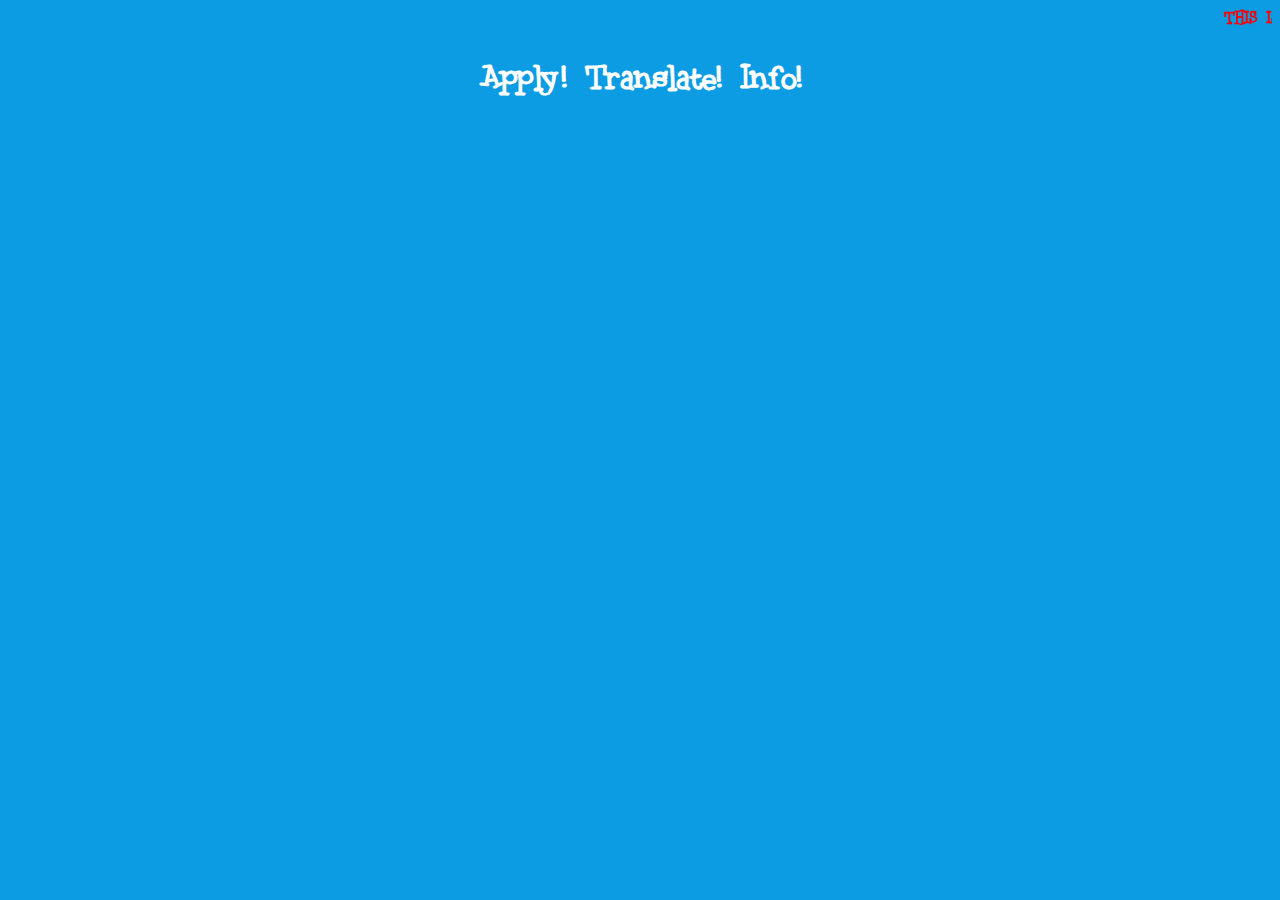
<file: index.html>
<!DOCTYPE html>
<html>
  <head>
    <link rel="shortcut icon" type="image/png" href="favicon.ico">
    <link rel='stylesheet' type='text/css' href='style.css'>
    <title>SDS</title>
  </head>
  <style>
div {
  color: red;
  text-align: center;
}
</style>
  <div><big><b><marquee behavior="scroll" direction="left">THIS IS NOT THE ACTUAL SDS TRANSLATOR APPLICATION.  ---  THIS WEBSITE IS STILL IN DEVELOPMENT.</b></marquee></div>
<h1><center><a href="/SDS-Translators/apply">Apply!</a>  <a href="/SDS-Translators/translate">Translate!</a> <a href="/SDS-Translators/translations">Info!</a></center></h1>
</html>
</file>
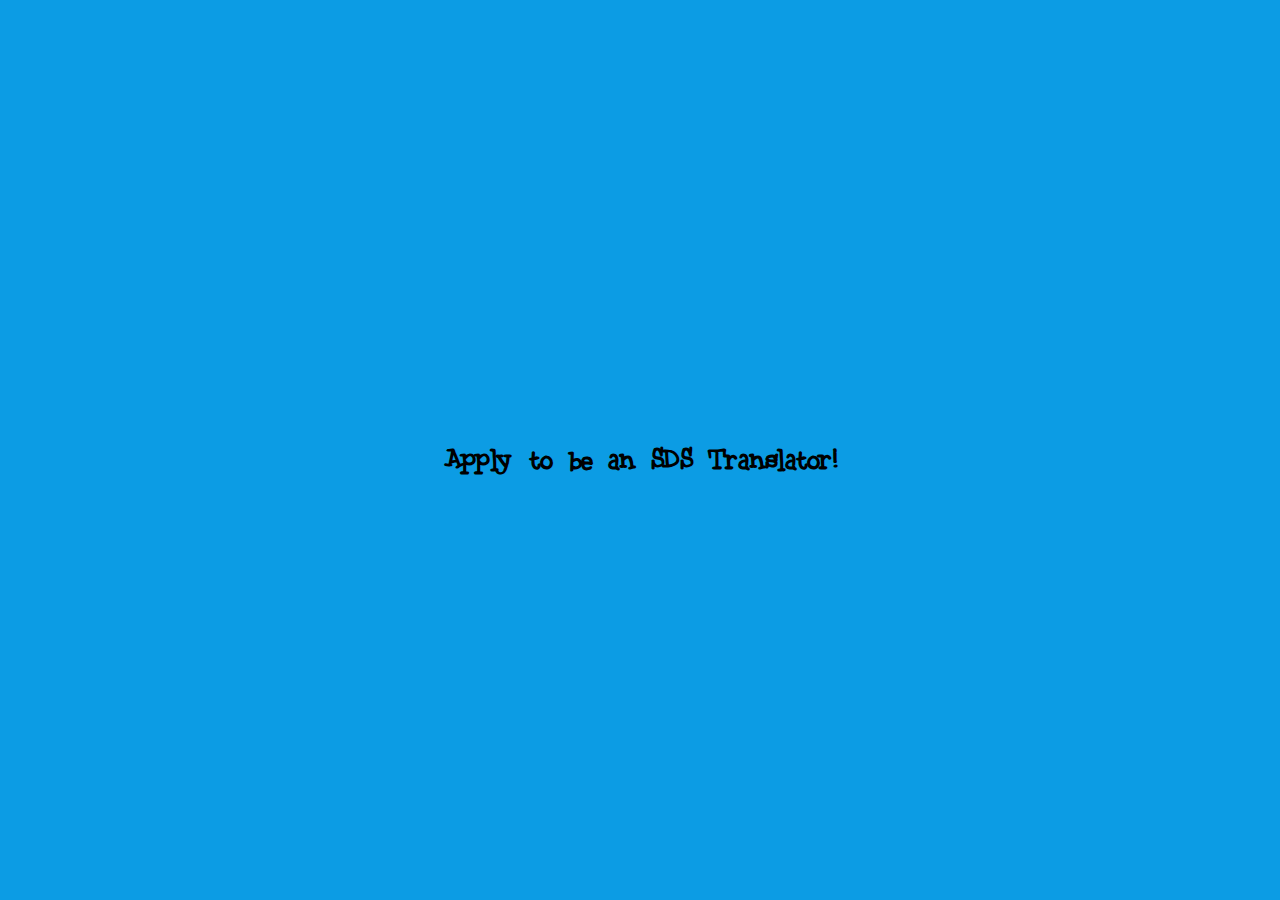
<file: apply/index.html>
<!DOCTYPE html>
<html>
  <head>
    <link rel='stylesheet' type='text/css' href='style.css'>
    <title>Apply!</title>
  </head>
<body>
<center>
<h1>Apply to be an SDS Translator!</h1>
<script>(function(t,e,s,n){var o,a,c;t.SMCX=t.SMCX||[],e.getElementById(n)||(o=e.getElementsByTagName(s),a=o[o.length-1],c=e.createElement(s),c.type="text/javascript",c.async=!0,c.id=n,c.src=["https:"===location.protocol?"https://":"http://","widget.surveymonkey.com/collect/website/js/tRaiETqnLgj758hTBazgd0sKyIzdXLMjGDBvvKv5_2BI5jDdEYVGemywbUbY7JU8Jm.js"].join(""),a.parentNode.insertBefore(c,a))})(window,document,"script","smcx-sdk");</script>
</center>
</body>
</html>
</file>
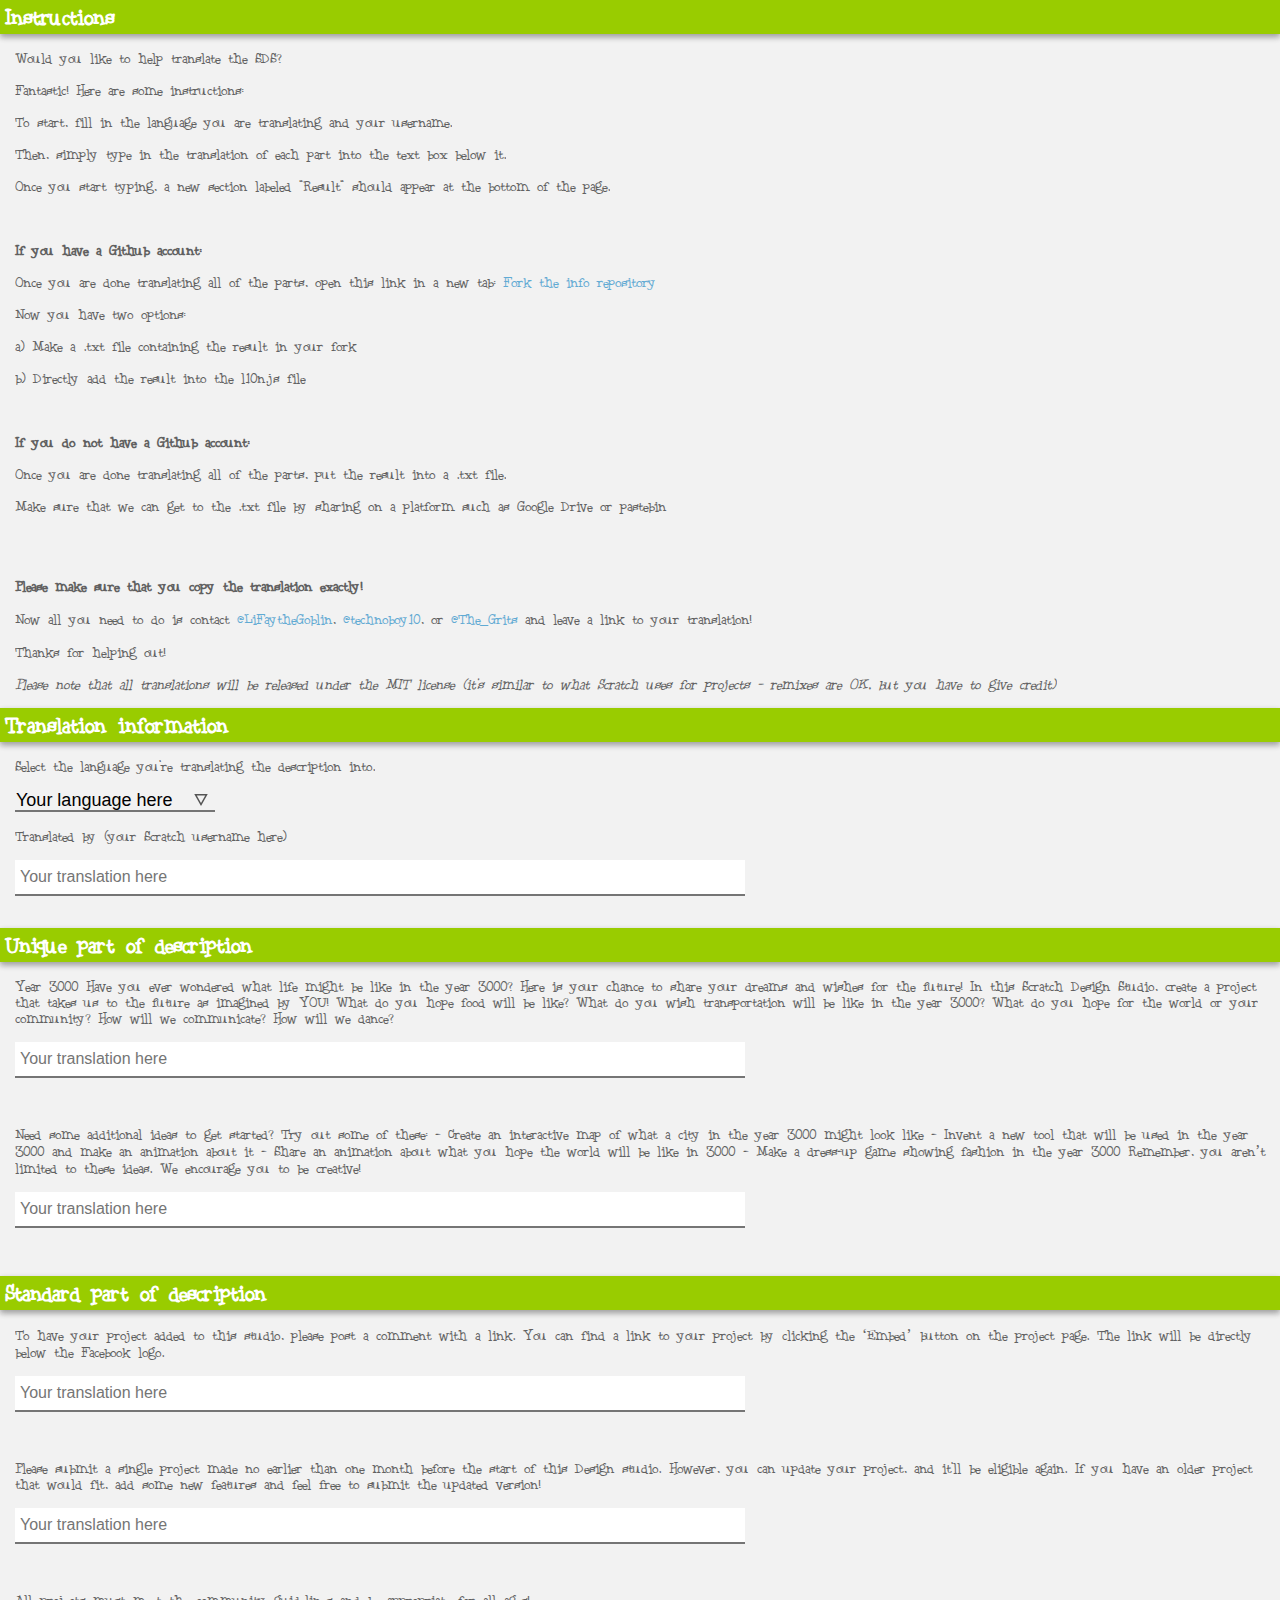
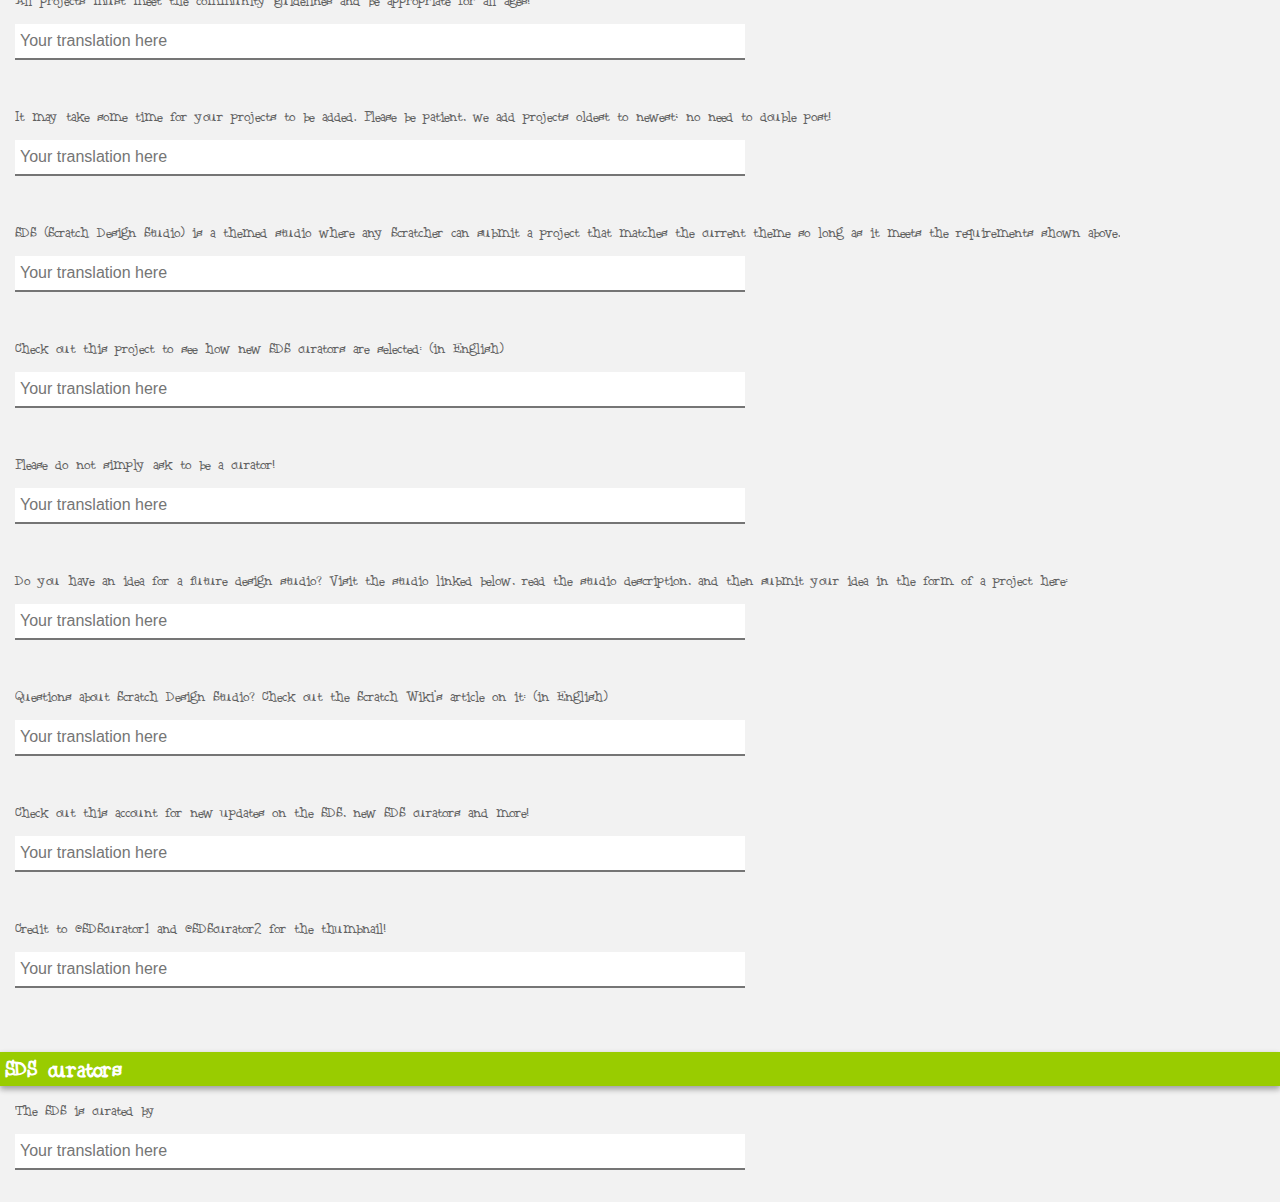
<file: translate/index.html>
<!DOCTYPE html>
<html>
  <head>
    <title>SDS Translation</title>
    <script src="languages.js"></script>
    <script src="formatter.js"></script>
    <link rel='stylesheet' type='text/css' href='style.css'>
  </head>
  <body onload="dropdownPrep()">
    <div class="header">
      <h2>Instructions</h2>
    </div>
    <div id="instructions" class="content">
      <p>Would you like to help translate the SDS?</p>
      <p>Fantastic! Here are some instructions:</p>
      <p>To start, fill in the language you are translating and your username.</p>
      <p>Then, simply type in the translation of each part into the text box below it.</p>
      <p>Once you start typing, a new section labeled "Result" should appear at the bottom of the page.</p>
      <br/>
      <b><p>If you have a Github account:</p></b>
      <p>Once you are done translating all of the parts, open this link in a new tab: <a href="https://github.com/scratchdesignstudio/info#fork-destination-box">Fork the info repository</a></p>
      <p>Now you have two options: </p>
      <p>a) Make a .txt file containing the result in your fork </p>
      <p>b) Directly add the result into the l10n.js file</p>
      <br/>
      <b><p>If you do not have a Github account:</p></b>
      <p>Once you are done translating all of the parts, put the result into a .txt file.</p>
      <p>Make sure that we can get to the .txt file by sharing on a platform such as Google Drive or pastebin</p>
      <br/>
      <br/>
      <b><p>Please make sure that you copy the translation exactly!</p></b>
      <p>Now all you need to do is contact <a href="https://scratch.mit.edu/users/LiFaytheGoblin/">@LiFaytheGoblin</a>, <a href="https://scratch.mit.edu/users/technoboy10/">@technoboy10</a>, or <a href="https://scratch.mit.edu/users/The_Grits/">@The_Grits</a> and leave a link to your translation!</p>
      <p>Thanks for helping out!</p>
      <p><em>Please note that all translations will be released under the MIT license (it's similar to what Scratch uses for projects - remixes are OK, but you have to give credit)</em></p>
    </div>
    <div class="header">
      <h2>Translation information</h2>
    </div>
    <div class="content">
      <p>Select the language you're translating the description into.</p>
      <select id="lang" onchange="render()"><option disabled selected id="default" value="invalid">Your language here</option></select>
      <p>Translated by (your Scratch username here)</p>
      <input type="text" placeholder="Your translation here" id="translator" size="75">
      <br/>
      <br/>
    </div>
    <div class="header">
      <h2>Unique part of description</h2>
    </div>
    <div id="uniqueContent" class="content">
      <p>Year 3000 Have you ever wondered what life might be like in the year 3000? Here is your chance to share your dreams and wishes for the future! In this Scratch Design Studio, create a project that takes us to the future as imagined by YOU! What do you hope food will be like? What do you wish transportation will be like in the year 3000? What do you hope for the world or your community? How will we communicate? How will we dance? </p>
      <input type="text" placeholder="Your translation here" id="unique1" size="75" class="uniqueInput">
      <br/>
      <br/>
      <p>Need some additional ideas to get started? Try out some of these:
 - Create an interactive map of what a city in the year 3000 might look like 
 - Invent a new tool that will be used in the year 3000 and make an animation about it
 - Share an animation about what you hope the world will be like in 3000
 - Make a dress-up game showing fashion in the year 3000

Remember, you aren’t limited to these ideas. We encourage you to be creative!</p>
      <input type="text" placeholder="Your translation here" id="unique2" size="75" class="uniqueInput">
      <br/>
    </div>
    <br/>
    <br/>
    <div class="header">
      <h2>Standard part of description</h2>
    </div>
    <div id="standardContent" class="content">
      <p>To have your project added to this studio, please post a comment with a link. You can find a link to your project by clicking the ‘Embed’ button on the project page. The link will be directly below the Facebook logo.</p>
      <input type="text" placeholder="Your translation here" id="link" size="75">
      <br/>
      <br/>
      <p>Please submit a single project made no earlier than one month before the start of this Design studio. However, you can update your project, and it'll be eligible again. If you have an older project that would fit, add some new features and feel free to submit the updated version!</p>
      <input type="text" placeholder="Your translation here" id="age" size="75">
      <br/>
      <br/>
      <p>All projects must meet the community guidelines and be appropriate for all ages!</p>
      <input type="text" placeholder="Your translation here" id="appropriate" size="75">
      <br/>
      <br/>
      <p>It may take some time for your projects to be added. Please be patient, we add projects oldest to newest; no need to double post!</p>
      <input type="text" placeholder="Your translation here" id="patience" size="75">
      <br/>
      <br/>
      <p>SDS (Scratch Design Studio) is a themed studio where any Scratcher can submit a project that matches the current theme so long as it meets the requirements shown above.</p>
      <input type="text" placeholder="Your translation here" id="whatIsSDS" size="75">
      <br/>
      <br/>
      <p>Check out this project to see how new SDS curators are selected: (in English)</p>
      <input type="text" placeholder="Your translation here" id="selected" size="75">
      <br/>
      <br/>
      <p>Please do not simply ask to be a curator!</p>
      <input type="text" placeholder="Your translation here" id="ask" size="75">
      <br/>
      <br/>
      <p>Do you have an idea for a future design studio? Visit the studio linked below, read the studio description, and then submit your idea in the form of a project here:</p>
      <input type="text" placeholder="Your translation here" id="idea" size="75">
      <br/>
      <br/>
      <p>Questions about Scratch Design Studio? Check out the Scratch Wiki's article on it: (in English)</p>
      <input type="text" placeholder="Your translation here" id="wiki" size="75">
      <br/>
      <br/>
      <p>Check out this account for new updates on the SDS, new SDS curators and more!</p>
      <input type="text" placeholder="Your translation here" id="account" size="75">
      <br/>
      <br/>
      <p>Credit to @SDScurator1 and @SDScurator2 for the thumbnail!</p>
      <input type="text" placeholder="Your translation here" id="thumbnail" size="75">
      <br/>
      <br/>
    </div>
    <br/>
    <br/>
    <div class="header">
      <h2>SDS curators</h2>
    </div>
    <div id="curators" class="input content">
      <p>The SDS is curated by</p>
      <input type="text" placeholder="Your translation here" id="curatorsp" size="75">
      <br/>
      <br/>
    </div>
    <div class="finish header">
      <h2>Result</h2>
    </div>
    <div class="finish content">
      <p>Thanks for your help! Copy the text below and follow the instructions at the top of the page to submit your translation.</p>
      <textarea id="result" onclick="this.focus();this.select()" readonly></textarea>
    </div>
  </body>
</html>
</file>
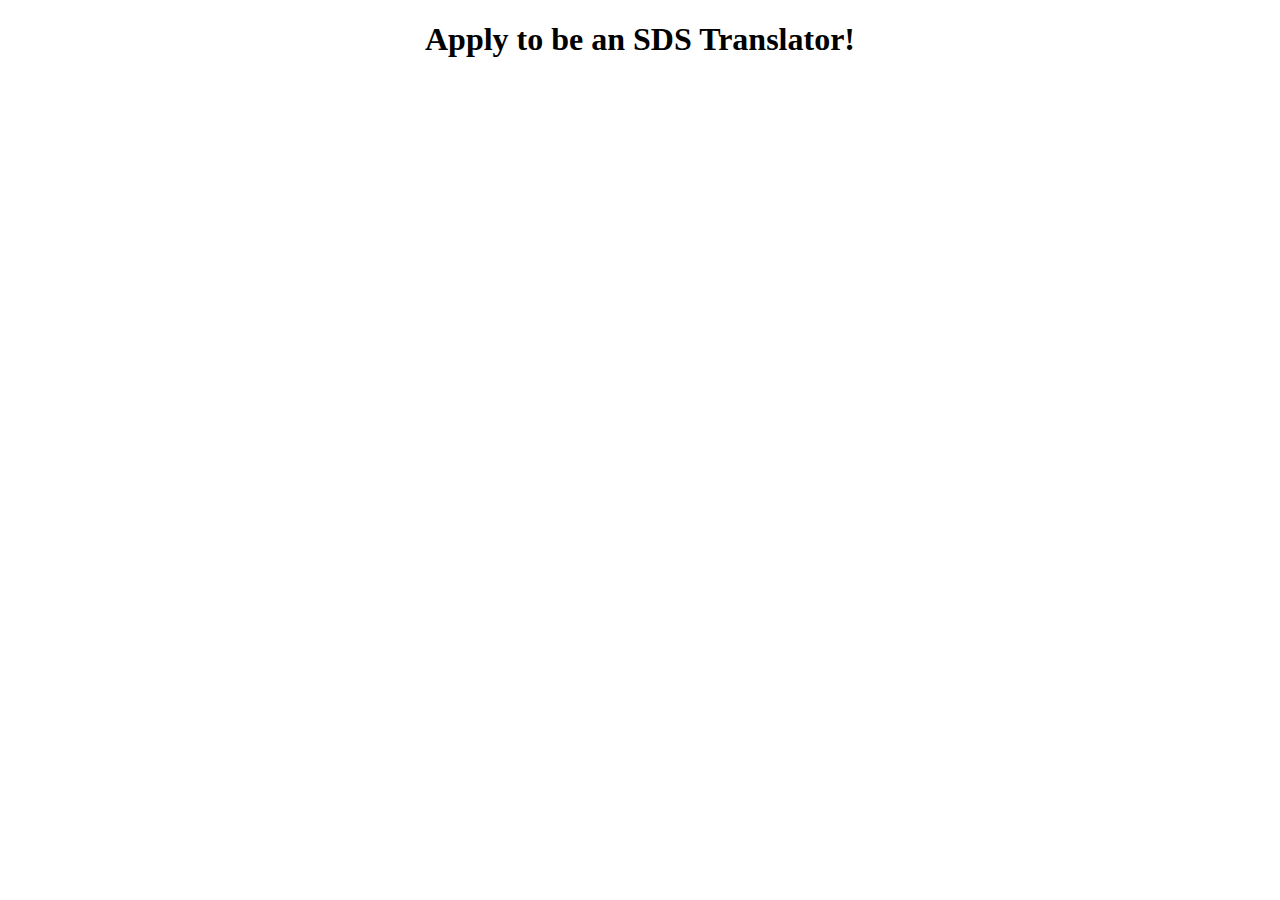
<file: apply.html>
<!DOCTYPE html>
<html>
<body>
<center>
<h1>Apply to be an SDS Translator!</h1>
<script>(function(t,e,s,n){var o,a,c;t.SMCX=t.SMCX||[],e.getElementById(n)||(o=e.getElementsByTagName(s),a=o[o.length-1],c=e.createElement(s),c.type="text/javascript",c.async=!0,c.id=n,c.src=["https:"===location.protocol?"https://":"http://","widget.surveymonkey.com/collect/website/js/tRaiETqnLgj758hTBazgd0sKyIzdXLMjGDBvvKv5_2BI5jDdEYVGemywbUbY7JU8Jm.js"].join(""),a.parentNode.insertBefore(c,a))})(window,document,"script","smcx-sdk");</script>
</center>
</body>
</html>
</file>
<file: style.css>
@font-face {
    font-family: scratchFont;
    src: url(scratch.ttf);
}

a:link{
  color: white;
  background-color: transparent;
  text-decoration: none;
}
a:visited{
  color: white;
  background-color: transparent;
  text-decoration: none;
}
a:hover{
  color: black;
  background-color: transparent;
  text-decoration: none;
}
a:active{
  color: black;
  background-color: transparent;
  text-decoration: none;
}
body{
  background-color: #0c9ce4;
  font-family: 'scratchFont', sans-serif;
}
</file>
<file: apply/style.css>
@font-face {
    font-family: scratchFont;
    src: url(scratch.ttf);
}

a:link{
  color: white;
  background-color: transparent;
  text-decoration: none;
}
a:visited{
  color: white;
  background-color: transparent;
  text-decoration: none;
}
a:hover{
  color: black;
  background-color: transparent;
  text-decoration: none;
}
a:active{
  color: black;
  background-color: transparent;
  text-decoration: none;
}
#link{
  display: block;
  text-align: center;
  font-size: 5em;
}
#projectcount{
    display: block;
    text-align: center;
    font-size: 2em;
    color: black;
}
body{
  background-color: #0c9ce4;
  font-family: 'scratchFont', sans-serif;
  text-align: center;
  position: absolute;
  top: 50%;
  margin-left: 50%;
  margin-right: -50%;
  transform: translate(-50%, -50%)
}
</file>
<file: translate/style.css>
@font-face {
    font-family: scratchFont;
    src: url(scratch.ttf);
}

body {
  background-color: #F2F2F2;
  color: black;
  font-family: scratchFont;
  src: url(scratch.ttf);
  width: 100vw;
  margin: 0;
  font-size: 16px;
  overflow-x: hidden;
}

a:link, a:visited {
  color: #007CC1;
  text-decoration: none;
}

a:hover {
  text-decoration: underline;
}

.header {
  width: 100vw;
  background-color: #9C0;
  color: white;
  z-index: 100000;
  margin: 0px;
  margin-bottom: 10px;
  box-shadow: 0 3px 6px rgba(0,0,0,0.16), 0 3px 6px rgba(0,0,0,0.23);
}

.header  h2 {
  padding: 5px;
  margin: 0px;
  opacity: 1;
}

p {
  opacity: 0.6;
}

.finish {
  display:none;
}

#result {
  border: none;
  resize: none;
  width: 620px;
  height: 300px;
  font-size: 15px;
  border: 2px solid #757575;
  outline: none;
  transition: border 200ms ease-in-out;
}

#result:hover {
  border: 2px solid #007CC1;
  transition: border 200ms ease-in-out;
}

#result:focus {
  border: 2px solid #25AFF4;
  transition: border 200ms ease-in-out;
}

.content {
  padding-left: 15px;
}

.content input {
  font-size: 16px;
  padding:8px 8px 8px 5px;
  display:block;
  min-width:300px;
  border:none;
  border-bottom:2px solid #757575;
  transition: border-bottom 200ms ease-in-out;
}

.content input:hover {
  border-bottom: 2px solid #007CC1;
  transition: border-bottom 200ms ease-in-out;
}
.content input:focus {
  outline:none;
  border-bottom: 2px solid #25AFF4;
  transition: border-bottom 200ms ease-in-out;
}

select {
  font-size: 18px;
  color: black;
	background-color:white;
	border-radius: 0;
	border: none;
	border-bottom: 2px solid #757575;
	text-decoration: none;
	-webkit-user-select: none;
	-moz-user-select: none;
	user-select: none;
	text-align: left;
	outline: none;
	-webkit-appearance: none;
	-moz-appearance: none;
	appearance: none;
	background: url("downarrow.svg") 97%/5% no-repeat;
	background-size: 18px;
	height: auto;
	width: 200px;
	-webkit-transition: border-bottom 200ms ease-in-out;
	transition: border-bottom 200ms;
  padding-left: 1px;
}

select:hover {
	border-bottom: 2px solid #25AFF4;
	-webkit-transition: border-bottom 200ms ease-in-out;
	transition: border-bottom 200ms ease-in-out;
	cursor: pointer;
}

#default {
  display: none;
}
</file>
